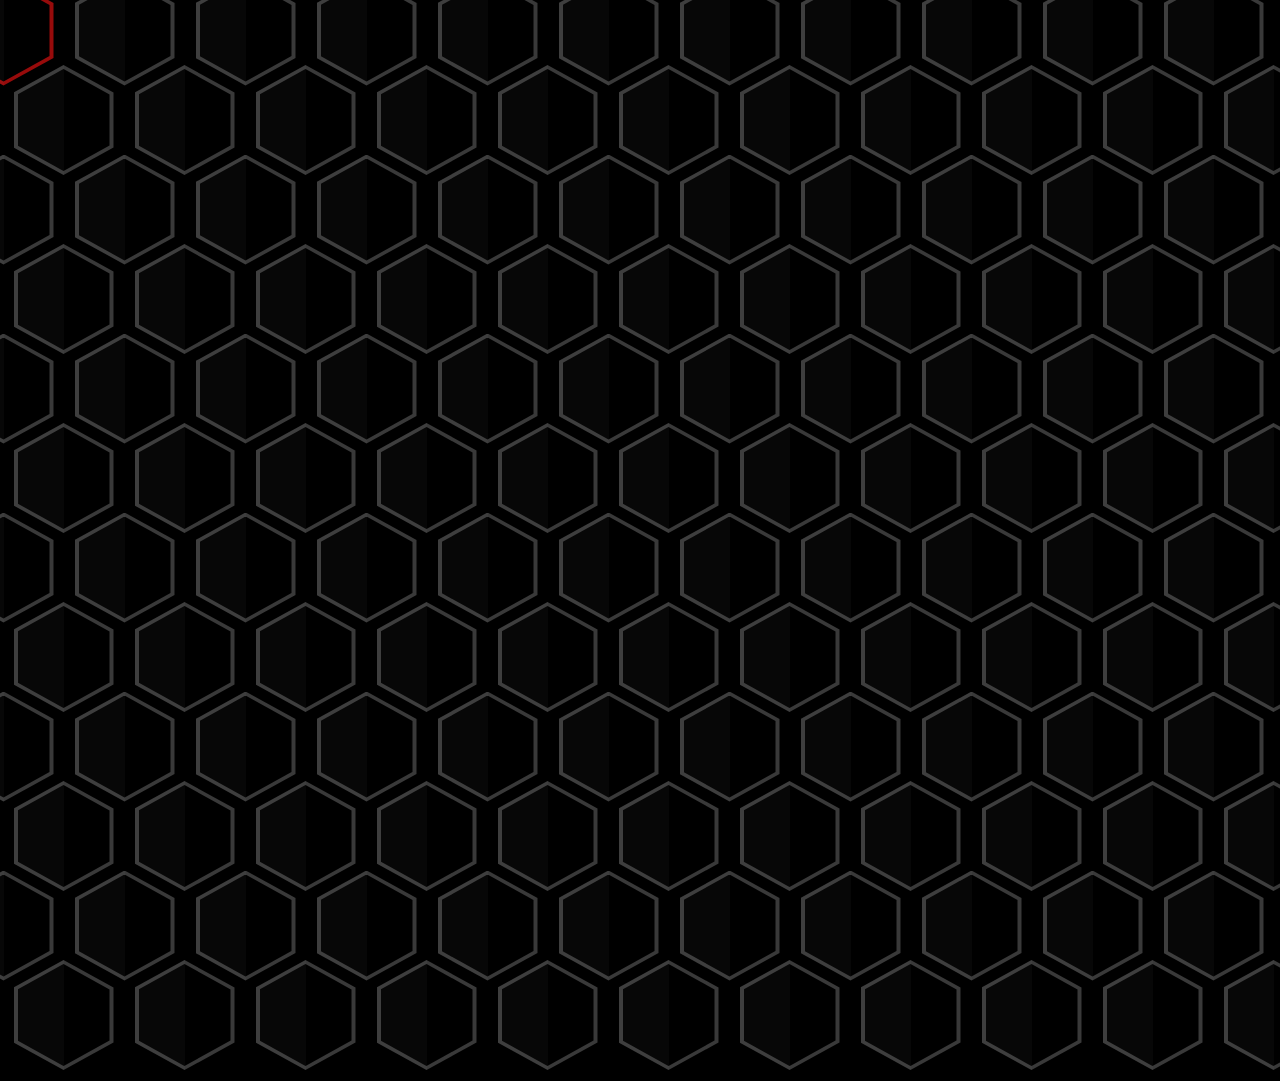
<file: index.html>
<!DOCTYPE html>
<html lang="en">
<head>
    <meta charset="UTF-8">
    <meta name="viewport" content="width=device-width, initial-scale=1.0">
    <link rel="stylesheet" href="hexogen.css">
    <title>Hexogen</title>
    <script>
        function updateDateTime() {
            var currentDate = new Date();
            var dateTimeString = currentDate.toLocaleString();
            document.getElementById("dateTimeDisplay").innerHTML = dateTimeString;
        }

        // Update the date and time every second
        setInterval(updateDateTime, 1000);
    </script>
</head>
<body onload="updateDateTime">
    <div class="time-container">

    <p class="time" id="dateTimeDisplay"></p>
    </div>
    <div class="row">

        <div class="hexogen"></div>
        <div class="hexogen"></div>
        <div class="hexogen"></div>
        <div class="hexogen"></div>
        <div class="hexogen"></div>
        <div class="hexogen"></div>
        <div class="hexogen"></div>
        <div class="hexogen"></div>
        <div class="hexogen"></div>
        <div class="hexogen"></div>
        <div class="hexogen"></div>
        <div class="hexogen"></div>
        <div class="hexogen"></div>
        <div class="hexogen"></div>
        <div class="hexogen"></div>
    </div>
    <div class="row">

        <div class="hexogen"></div>
        <div class="hexogen"></div>
        <div class="hexogen"></div>
        <div class="hexogen"></div>
        <div class="hexogen"></div>
        <div class="hexogen"></div>
        <div class="hexogen"></div>
        <div class="hexogen"></div>
        <div class="hexogen"></div>
        <div class="hexogen"></div>
        <div class="hexogen"></div>
        <div class="hexogen"></div>
        <div class="hexogen"></div>
        <div class="hexogen"></div>
        <div class="hexogen"></div>
    </div>

    <div class="row">

        <div class="hexogen"></div>
        <div class="hexogen"></div>
        <div class="hexogen"></div>
        <div class="hexogen"></div>
        <div class="hexogen"></div>
        <div class="hexogen"></div>
        <div class="hexogen"></div>
        <div class="hexogen"></div>
        <div class="hexogen"></div>
        <div class="hexogen"></div>
        <div class="hexogen"></div>
        <div class="hexogen"></div>
        <div class="hexogen"></div>
        <div class="hexogen"></div>
        <div class="hexogen"></div>
    </div>

    <div class="row">

        <div class="hexogen"></div>
        <div class="hexogen"></div>
        <div class="hexogen"></div>
        <div class="hexogen"></div>
        <div class="hexogen"></div>
        <div class="hexogen"></div>
        <div class="hexogen"></div>
        <div class="hexogen"></div>
        <div class="hexogen"></div>
        <div class="hexogen"></div>
        <div class="hexogen"></div>
        <div class="hexogen"></div>
        <div class="hexogen"></div>
        <div class="hexogen"></div>
        <div class="hexogen"></div>
    </div>

    <div class="row">

        <div class="hexogen"></div>
        <div class="hexogen"></div>
        <div class="hexogen"></div>
        <div class="hexogen"></div>
        <div class="hexogen"></div>
        <div class="hexogen"></div>
        <div class="hexogen"></div>
        <div class="hexogen"></div>
        <div class="hexogen"></div>
        <div class="hexogen"></div>
        <div class="hexogen"></div>
        <div class="hexogen"></div>
        <div class="hexogen"></div>
        <div class="hexogen"></div>
        <div class="hexogen"></div>
    </div>

    <div class="row">

        <div class="hexogen"></div>
        <div class="hexogen"></div>
        <div class="hexogen"></div>
        <div class="hexogen"></div>
        <div class="hexogen"></div>
        <div class="hexogen"></div>
        <div class="hexogen"></div>
        <div class="hexogen"></div>
        <div class="hexogen"></div>
        <div class="hexogen"></div>
        <div class="hexogen"></div>
        <div class="hexogen"></div>
        <div class="hexogen"></div>
        <div class="hexogen"></div>
        <div class="hexogen"></div>
    </div>

    <div class="row">

        <div class="hexogen"></div>
        <div class="hexogen"></div>
        <div class="hexogen"></div>
        <div class="hexogen"></div>
        <div class="hexogen"></div>
        <div class="hexogen"></div>
        <div class="hexogen"></div>
        <div class="hexogen"></div>
        <div class="hexogen"></div>
        <div class="hexogen"></div>
        <div class="hexogen"></div>
        <div class="hexogen"></div>
        <div class="hexogen"></div>
        <div class="hexogen"></div>
        <div class="hexogen"></div>
    </div>

    <div class="row">

        <div class="hexogen"></div>
        <div class="hexogen"></div>
        <div class="hexogen"></div>
        <div class="hexogen"></div>
        <div class="hexogen"></div>
        <div class="hexogen"></div>
        <div class="hexogen"></div>
        <div class="hexogen"></div>
        <div class="hexogen"></div>
        <div class="hexogen"></div>
        <div class="hexogen"></div>
        <div class="hexogen"></div>
        <div class="hexogen"></div>
        <div class="hexogen"></div>
        <div class="hexogen"></div>
    </div>

    <div class="row">

        <div class="hexogen"></div>
        <div class="hexogen"></div>
        <div class="hexogen"></div>
        <div class="hexogen"></div>
        <div class="hexogen"></div>
        <div class="hexogen"></div>
        <div class="hexogen"></div>
        <div class="hexogen"></div>
        <div class="hexogen"></div>
        <div class="hexogen"></div>
        <div class="hexogen"></div>
        <div class="hexogen"></div>
        <div class="hexogen"></div>
        <div class="hexogen"></div>
        <div class="hexogen"></div>
    </div>

    <div class="row">

        <div class="hexogen"></div>
        <div class="hexogen"></div>
        <div class="hexogen"></div>
        <div class="hexogen"></div>
        <div class="hexogen"></div>
        <div class="hexogen"></div>
        <div class="hexogen"></div>
        <div class="hexogen"></div>
        <div class="hexogen"></div>
        <div class="hexogen"></div>
        <div class="hexogen"></div>
        <div class="hexogen"></div>
        <div class="hexogen"></div>
        <div class="hexogen"></div>
        <div class="hexogen"></div>
    </div>

    <div class="row">

        <div class="hexogen"></div>
        <div class="hexogen"></div>
        <div class="hexogen"></div>
        <div class="hexogen"></div>
        <div class="hexogen"></div>
        <div class="hexogen"></div>
        <div class="hexogen"></div>
        <div class="hexogen"></div>
        <div class="hexogen"></div>
        <div class="hexogen"></div>
        <div class="hexogen"></div>
        <div class="hexogen"></div>
        <div class="hexogen"></div>
        <div class="hexogen"></div>
        <div class="hexogen"></div>
    </div>

    <div class="row">

        <div class="hexogen"></div>
        <div class="hexogen"></div>
        <div class="hexogen"></div>
        <div class="hexogen"></div>
        <div class="hexogen"></div>
        <div class="hexogen"></div>
        <div class="hexogen"></div>
        <div class="hexogen"></div>
        <div class="hexogen"></div>
        <div class="hexogen"></div>
        <div class="hexogen"></div>
        <div class="hexogen"></div>
        <div class="hexogen"></div>
        <div class="hexogen"></div>
        <div class="hexogen"></div>
    </div>

    
</body>
</html>
</file>
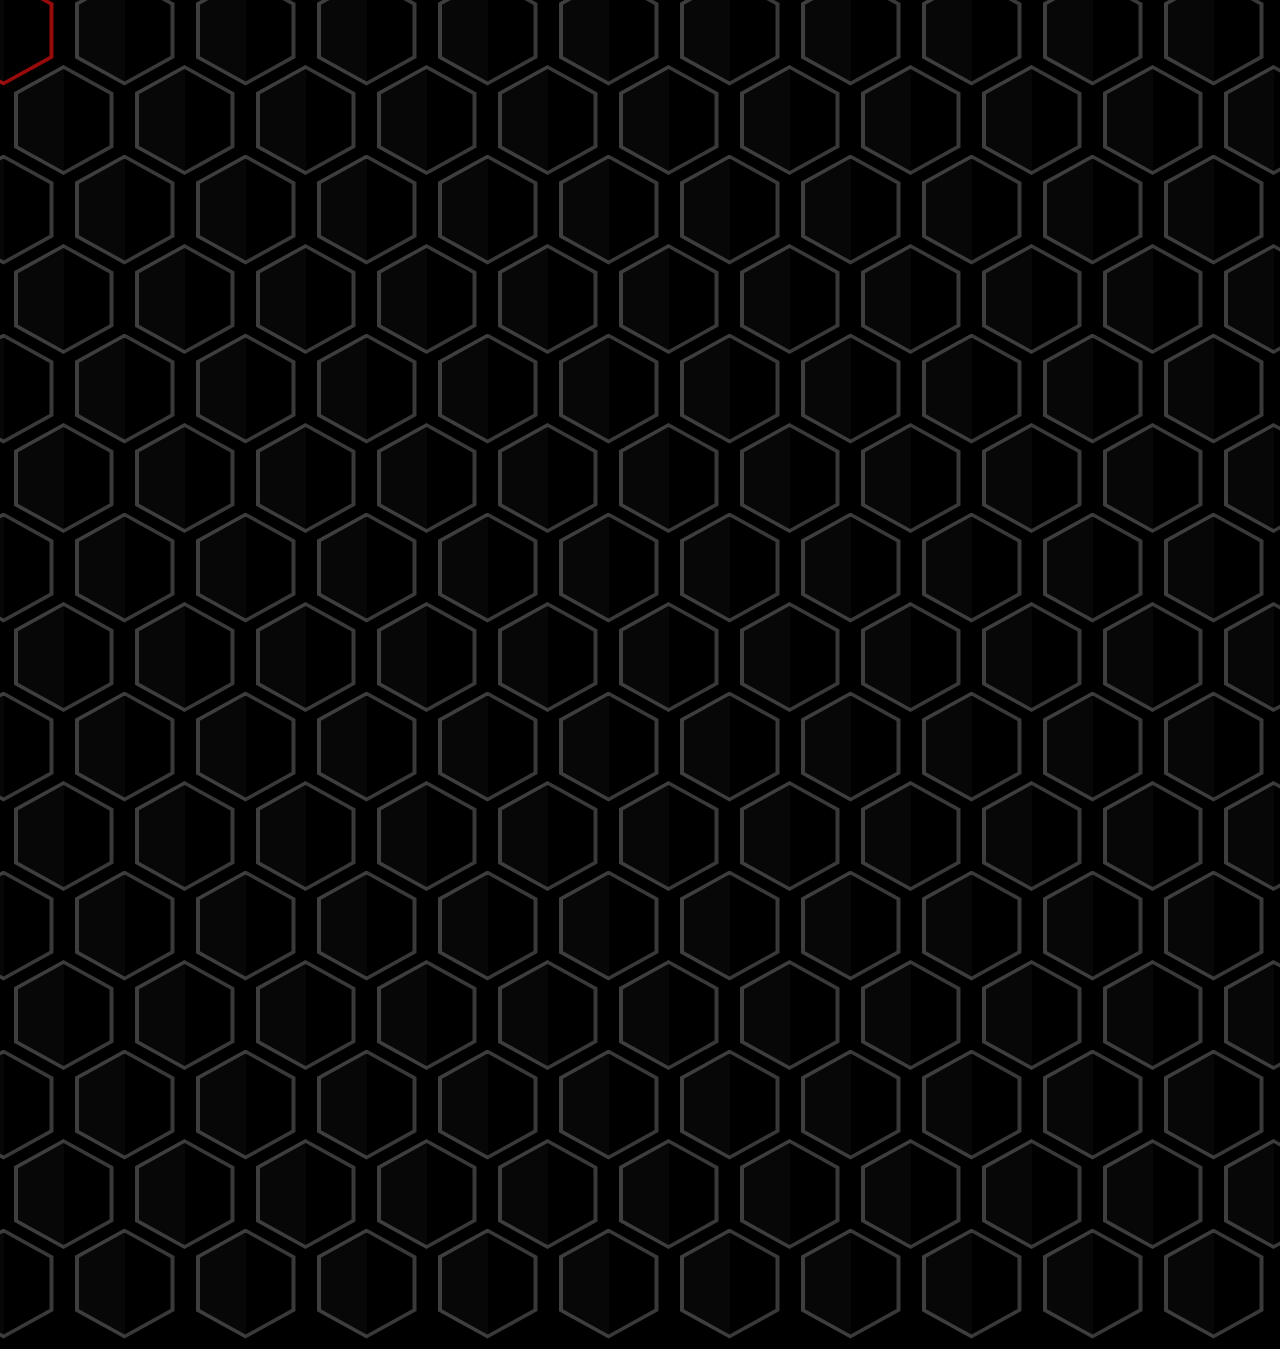
<file: hexogen.html>
<!DOCTYPE html>
<html lang="en">
<head>
    <meta charset="UTF-8">
    <meta name="viewport" content="width=device-width, initial-scale=1.0">
    <link rel="stylesheet" href="hexogen.css">
    <title>Hexogen</title>
    <script>
        function updateDateTime() {
            var currentDate = new Date();
            var dateTimeString = currentDate.toLocaleString();
            document.getElementById("dateTimeDisplay").innerHTML = dateTimeString;
        }

        // Update the date and time every second
        setInterval(updateDateTime, 1000);
    </script>
</head>
<body onload="updateDateTime">
    <div class="time-container">

    <p class="time" id="dateTimeDisplay"></p>
    </div>
    <div class="row">

        <div class="hexogen"></div>
        <div class="hexogen"></div>
        <div class="hexogen"></div>
        <div class="hexogen"></div>
        <div class="hexogen"></div>
        <div class="hexogen"></div>
        <div class="hexogen"></div>
        <div class="hexogen"></div>
        <div class="hexogen"></div>
        <div class="hexogen"></div>
        <div class="hexogen"></div>
        <div class="hexogen"></div>
        <div class="hexogen"></div>
        <div class="hexogen"></div>
        <div class="hexogen"></div>
    </div>
    <div class="row">

        <div class="hexogen"></div>
        <div class="hexogen"></div>
        <div class="hexogen"></div>
        <div class="hexogen"></div>
        <div class="hexogen"></div>
        <div class="hexogen"></div>
        <div class="hexogen"></div>
        <div class="hexogen"></div>
        <div class="hexogen"></div>
        <div class="hexogen"></div>
        <div class="hexogen"></div>
        <div class="hexogen"></div>
        <div class="hexogen"></div>
        <div class="hexogen"></div>
        <div class="hexogen"></div>
    </div>

    <div class="row">

        <div class="hexogen"></div>
        <div class="hexogen"></div>
        <div class="hexogen"></div>
        <div class="hexogen"></div>
        <div class="hexogen"></div>
        <div class="hexogen"></div>
        <div class="hexogen"></div>
        <div class="hexogen"></div>
        <div class="hexogen"></div>
        <div class="hexogen"></div>
        <div class="hexogen"></div>
        <div class="hexogen"></div>
        <div class="hexogen"></div>
        <div class="hexogen"></div>
        <div class="hexogen"></div>
    </div>

    <div class="row">

        <div class="hexogen"></div>
        <div class="hexogen"></div>
        <div class="hexogen"></div>
        <div class="hexogen"></div>
        <div class="hexogen"></div>
        <div class="hexogen"></div>
        <div class="hexogen"></div>
        <div class="hexogen"></div>
        <div class="hexogen"></div>
        <div class="hexogen"></div>
        <div class="hexogen"></div>
        <div class="hexogen"></div>
        <div class="hexogen"></div>
        <div class="hexogen"></div>
        <div class="hexogen"></div>
    </div>

    <div class="row">

        <div class="hexogen"></div>
        <div class="hexogen"></div>
        <div class="hexogen"></div>
        <div class="hexogen"></div>
        <div class="hexogen"></div>
        <div class="hexogen"></div>
        <div class="hexogen"></div>
        <div class="hexogen"></div>
        <div class="hexogen"></div>
        <div class="hexogen"></div>
        <div class="hexogen"></div>
        <div class="hexogen"></div>
        <div class="hexogen"></div>
        <div class="hexogen"></div>
        <div class="hexogen"></div>
    </div>

    <div class="row">

        <div class="hexogen"></div>
        <div class="hexogen"></div>
        <div class="hexogen"></div>
        <div class="hexogen"></div>
        <div class="hexogen"></div>
        <div class="hexogen"></div>
        <div class="hexogen"></div>
        <div class="hexogen"></div>
        <div class="hexogen"></div>
        <div class="hexogen"></div>
        <div class="hexogen"></div>
        <div class="hexogen"></div>
        <div class="hexogen"></div>
        <div class="hexogen"></div>
        <div class="hexogen"></div>
    </div>

    <div class="row">

        <div class="hexogen"></div>
        <div class="hexogen"></div>
        <div class="hexogen"></div>
        <div class="hexogen"></div>
        <div class="hexogen"></div>
        <div class="hexogen"></div>
        <div class="hexogen"></div>
        <div class="hexogen"></div>
        <div class="hexogen"></div>
        <div class="hexogen"></div>
        <div class="hexogen"></div>
        <div class="hexogen"></div>
        <div class="hexogen"></div>
        <div class="hexogen"></div>
        <div class="hexogen"></div>
    </div>

    <div class="row">

        <div class="hexogen"></div>
        <div class="hexogen"></div>
        <div class="hexogen"></div>
        <div class="hexogen"></div>
        <div class="hexogen"></div>
        <div class="hexogen"></div>
        <div class="hexogen"></div>
        <div class="hexogen"></div>
        <div class="hexogen"></div>
        <div class="hexogen"></div>
        <div class="hexogen"></div>
        <div class="hexogen"></div>
        <div class="hexogen"></div>
        <div class="hexogen"></div>
        <div class="hexogen"></div>
    </div>

    <div class="row">

        <div class="hexogen"></div>
        <div class="hexogen"></div>
        <div class="hexogen"></div>
        <div class="hexogen"></div>
        <div class="hexogen"></div>
        <div class="hexogen"></div>
        <div class="hexogen"></div>
        <div class="hexogen"></div>
        <div class="hexogen"></div>
        <div class="hexogen"></div>
        <div class="hexogen"></div>
        <div class="hexogen"></div>
        <div class="hexogen"></div>
        <div class="hexogen"></div>
        <div class="hexogen"></div>
    </div>

    <div class="row">

        <div class="hexogen"></div>
        <div class="hexogen"></div>
        <div class="hexogen"></div>
        <div class="hexogen"></div>
        <div class="hexogen"></div>
        <div class="hexogen"></div>
        <div class="hexogen"></div>
        <div class="hexogen"></div>
        <div class="hexogen"></div>
        <div class="hexogen"></div>
        <div class="hexogen"></div>
        <div class="hexogen"></div>
        <div class="hexogen"></div>
        <div class="hexogen"></div>
        <div class="hexogen"></div>
    </div>

    <div class="row">

        <div class="hexogen"></div>
        <div class="hexogen"></div>
        <div class="hexogen"></div>
        <div class="hexogen"></div>
        <div class="hexogen"></div>
        <div class="hexogen"></div>
        <div class="hexogen"></div>
        <div class="hexogen"></div>
        <div class="hexogen"></div>
        <div class="hexogen"></div>
        <div class="hexogen"></div>
        <div class="hexogen"></div>
        <div class="hexogen"></div>
        <div class="hexogen"></div>
        <div class="hexogen"></div>
    </div>

    <div class="row">

        <div class="hexogen"></div>
        <div class="hexogen"></div>
        <div class="hexogen"></div>
        <div class="hexogen"></div>
        <div class="hexogen"></div>
        <div class="hexogen"></div>
        <div class="hexogen"></div>
        <div class="hexogen"></div>
        <div class="hexogen"></div>
        <div class="hexogen"></div>
        <div class="hexogen"></div>
        <div class="hexogen"></div>
        <div class="hexogen"></div>
        <div class="hexogen"></div>
        <div class="hexogen"></div>
    </div>

    <div class="row">

        <div class="hexogen"></div>
        <div class="hexogen"></div>
        <div class="hexogen"></div>
        <div class="hexogen"></div>
        <div class="hexogen"></div>
        <div class="hexogen"></div>
        <div class="hexogen"></div>
        <div class="hexogen"></div>
        <div class="hexogen"></div>
        <div class="hexogen"></div>
        <div class="hexogen"></div>
        <div class="hexogen"></div>
        <div class="hexogen"></div>
        <div class="hexogen"></div>
        <div class="hexogen"></div>
    </div>

    <div class="row">

        <div class="hexogen"></div>
        <div class="hexogen"></div>
        <div class="hexogen"></div>
        <div class="hexogen"></div>
        <div class="hexogen"></div>
        <div class="hexogen"></div>
        <div class="hexogen"></div>
        <div class="hexogen"></div>
        <div class="hexogen"></div>
        <div class="hexogen"></div>
        <div class="hexogen"></div>
        <div class="hexogen"></div>
        <div class="hexogen"></div>
        <div class="hexogen"></div>
        <div class="hexogen"></div>
    </div>

    <div class="row">

        <div class="hexogen"></div>
        <div class="hexogen"></div>
        <div class="hexogen"></div>
        <div class="hexogen"></div>
        <div class="hexogen"></div>
        <div class="hexogen"></div>
        <div class="hexogen"></div>
        <div class="hexogen"></div>
        <div class="hexogen"></div>
        <div class="hexogen"></div>
        <div class="hexogen"></div>
        <div class="hexogen"></div>
        <div class="hexogen"></div>
        <div class="hexogen"></div>
        <div class="hexogen"></div>
    </div>

    
</body>
</html>
</file>
<file: hexogen.css>
*{
    margin: 0%;
    padding: 0%;
    /* position: fixed; */

}
body{
    background-color: rgba(0, 0, 0, 0.904);
    transition: 1s;
    position: fixed;


    
}
body:hover{
    background-color: rgb(0, 0, 0);
    transition: 4;
}
.row{

    display: inline-flex;
    margin-top: -35px;
    margin-left: 3px;
    margin-bottom: -35px;
}
.row:nth-child(even){
    margin-left: -57px;
}
.hexogen{

    width: 100px;
    height: 110px;
    margin: 10.5px;
    background-color: rgb(57, 57, 57);
    clip-path: polygon(50% 0,100% 25%,100% 75%,50% 100%,0 75%,0 25%);
    animation: animation 4s linear infinite;
    transition: 1s;
    position: relative;
    z-index: 1;
}
.hexogen:hover{
    background-color: rgb(151, 11, 11);
    transition: 0s;
}


@keyframes animation{
    0%{
        filter: hue-rotate(0deg);
    }
    100%{
        filter: hue-rotate(360deg);
    }
}
.hexogen::after{
    content: '';
    position: absolute;
    top: 4px;
    bottom: 4px;
    left: 4px;
    right: 4px;
    background-color: black;
    clip-path: polygon(50% 0,100% 25%,100% 75%,50% 100%,0 75%,0 25%);

}
.hexogen::before{
    content: '';
    position: absolute;
    width: 50%;
    height: 100%;
    background-color: rgb(225, 225, 225,0.03);
    z-index: 2;

}
/* Responsive styles */
@media (max-width: 768px) {
    .hexogen {
        width: 80px;
        height: 88px;
        margin: 8px;
    }
}

@media (max-width: 480px) {
    .hexogen {
        width: 80px;
        height: 66px;
        margin: 6px;
    }
}

.time-container{
    color: white;
    font-size: 54px;
    position: absolute;
    justify-items: center;
    top: 35%;
    left: 35%;
    transform: translate(-50%, -50%);
    z-index: 2;
}
</file>
